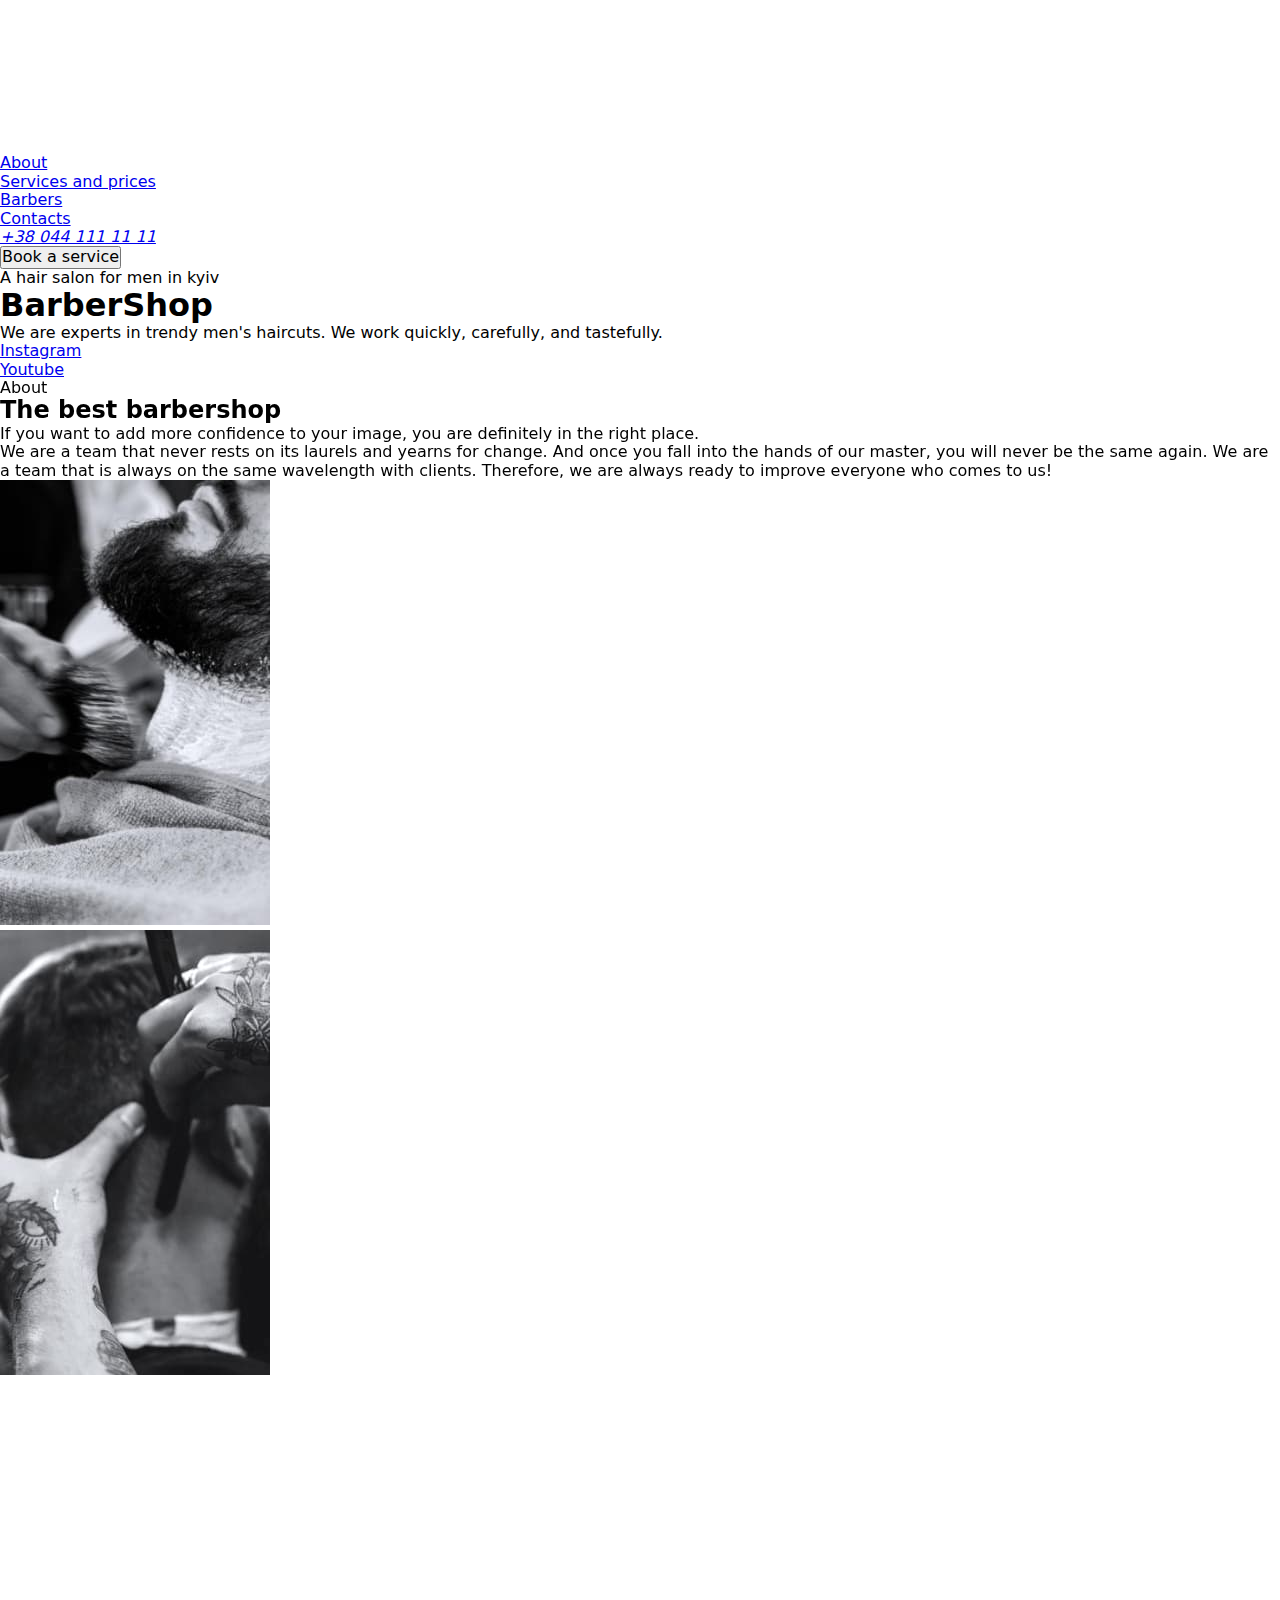
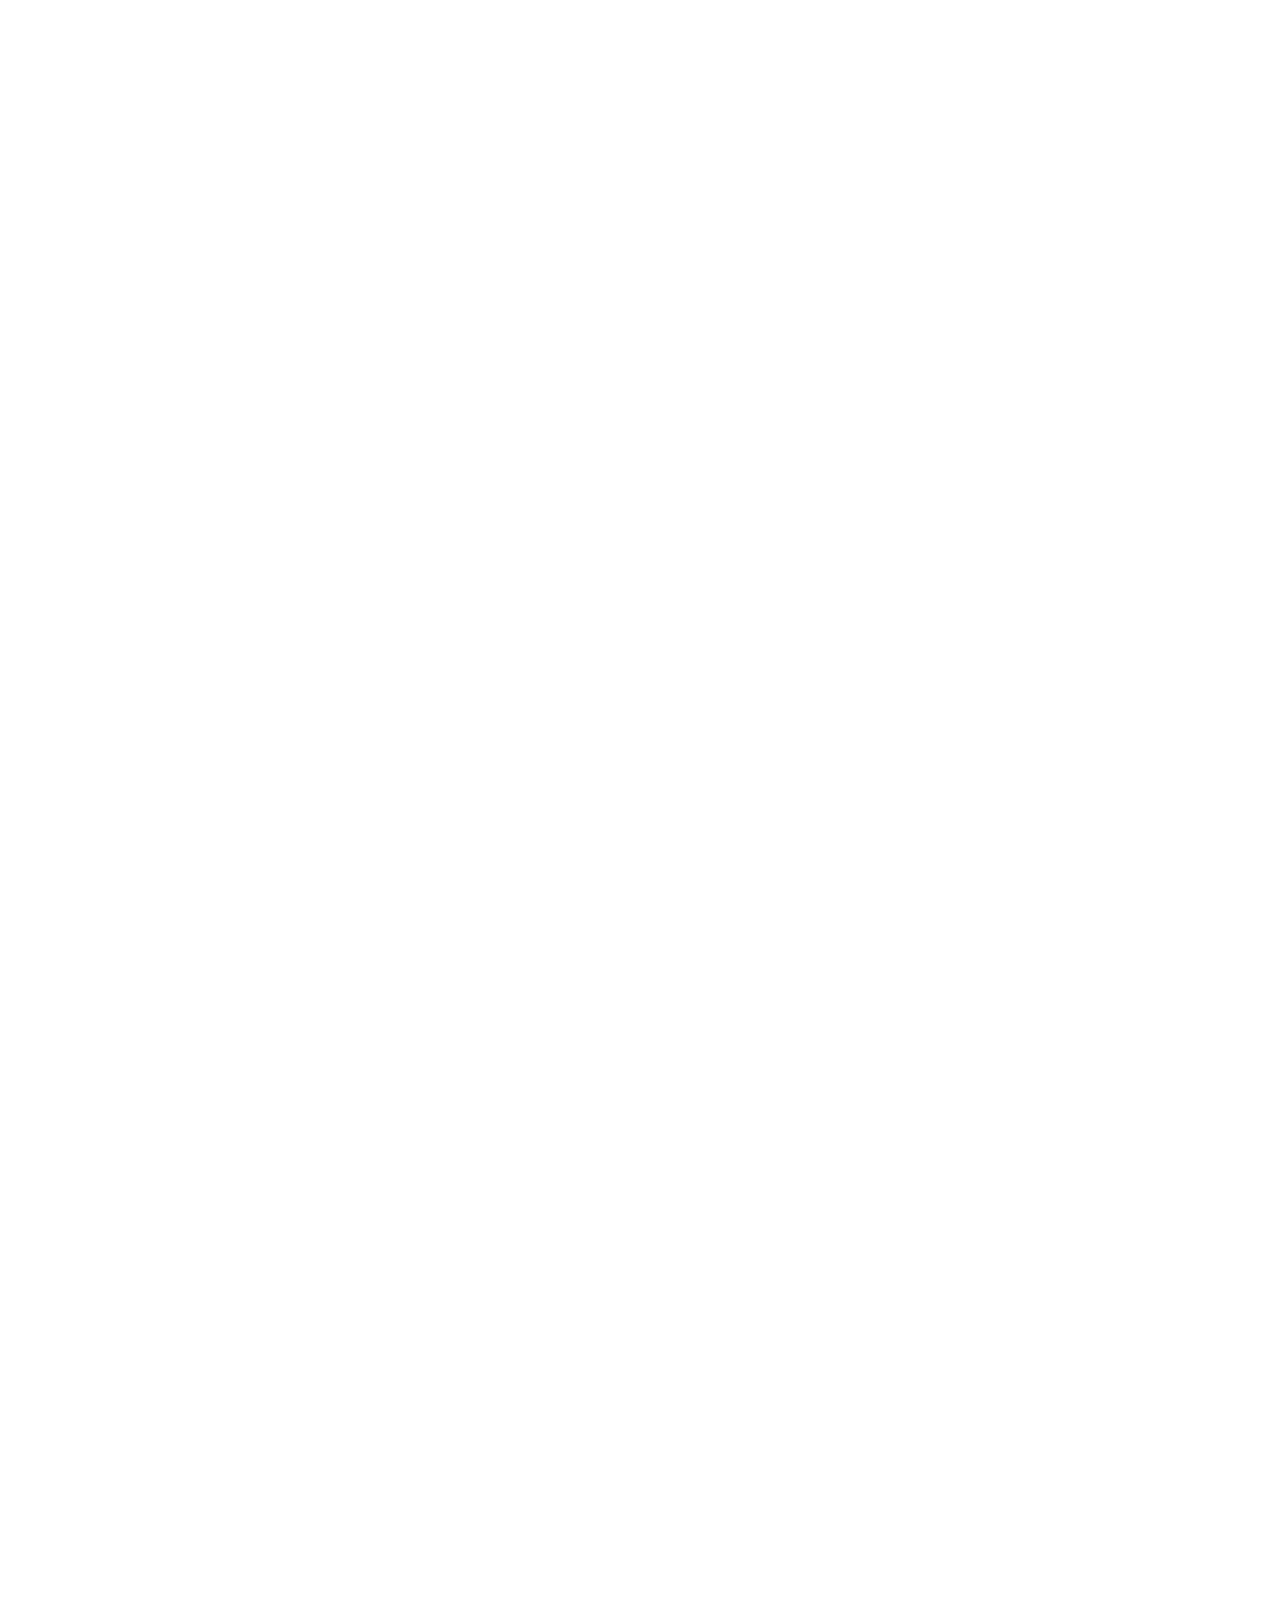
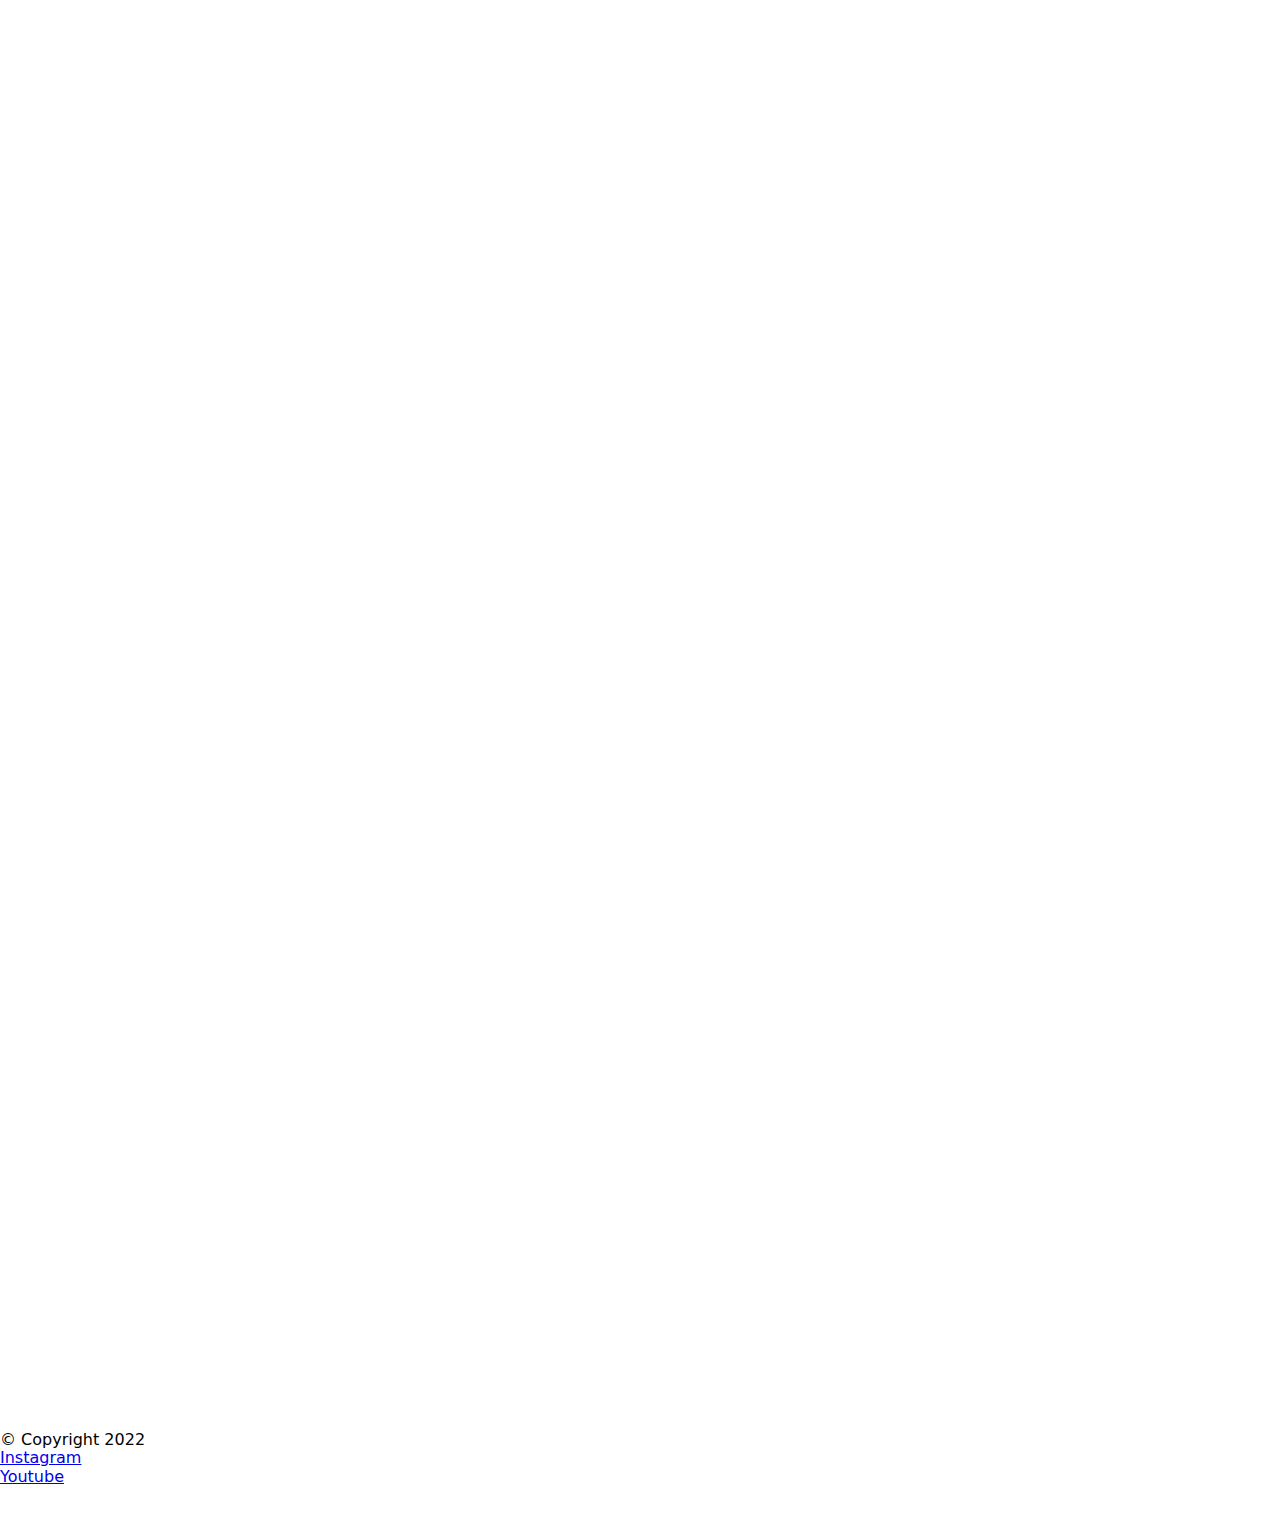
<file: index.html>
<!DOCTYPE html>
<html lang="en">
  <head>
    <meta charset="UTF-8" />
    <meta name="viewport" content="width=device-width, initial-scale=1.0" />
    <link rel="preconnect" href="https://fonts.googleapis.com" />
    <link rel="preconnect" href="https://fonts.gstatic.com" crossorigin />
    <link
      href="https://fonts.googleapis.com/css2?family=Open+Sans:ital,wdth,wght@0,75..100,300..800;1,75..100,300..800&family=Raleway:ital,wght@0,700;1,700&display=swap"
      rel="stylesheet"
    />
    <link rel="stylesheet" href="https://unpkg.com/aos@next/dist/aos.css" />
    <link
      rel="stylesheet"
      href="https://cdnjs.cloudflare.com/ajax/libs/modern-normalize/1.0.0/modern-normalize.min.css"
    />
    <link rel="stylesheet" href="./styles.css" />
    <title>Barbershop</title>
  </head>
  <body>
    <header class="header">
      <div class="container header-container">
        <nav class="header-nav">
          <a href="index.html" class="nav-logo">
            <img src="./icons/icons.svg#icon-logo" alt="logo" />
          </a>
          <ul class="nav-list">
            <li class="nav-item">
              <a class="nav-item-link" href="#about">About</a>
            </li>
            <li class="nav-item">
              <a class="nav-item-link" href="#service">Services and prices</a>
            </li>
            <li class="nav-item">
              <a class="nav-item-link" href="#barbers">Barbers</a>
            </li>
            <li class="nav-item">
              <a class="nav-item-link" href="#contacts">Contacts</a>
            </li>
          </ul>
        </nav>
        <address class="address">
          <a href="tel:380441111111" class="address-link">+38 044 111 11 11</a>
        </address>
        <button class="header-button" type="button">Book a service</button>
      </div>
    </header>
    <main>
      <!-- Hero section -->
      <section class="hero">
        <div class="container hero-container">
          <span class="eyebrow hero-eyebrow">A hair salon for men in kyiv</span>
          <h1 class="hero-heading">BarberShop</h1>
          <p class="caption hero-caption">
            We are experts in trendy men's haircuts. We work quickly, carefully,
            and tastefully.
          </p>
          <ul class="hero-list">
            <li class="hero-list-item">
              <a
                class="hero-list-item-link"
                href="https://www.instagram.com/"
                rel="noreferrer noopener"
                target="_blank"
                >Instagram</a
              >
            </li>
            <li class="hero-list-item">
              <a
                class="hero-list-item-link"
                href="https://www.youtube.com/"
                rel="noreferrer noopener"
                target="_blank"
                >Youtube</a
              >
            </li>
          </ul>
        </div>
      </section>
      <!-- About section -->
      <section data-aos="fade-up" class="about" id="about">
        <div class="container">
          <span class="eyebrow about-eyebrow">About</span>
          <h2 class="heading about-heading">The best barbershop</h2>
          <p class="caption about-caption">
            If you want to add more confidence to your image, you are definitely
            in the right place.
          </p>
          <p class="about-paragraph">
            We are a team that never rests on its laurels and yearns for change.
            And once you fall into the hands of our master, you will never be
            the same again. We are a team that is always on the same wavelength
            with clients. Therefore, we are always ready to improve everyone who
            comes to us!
          </p>
          <ul class="about-list">
            <li class="about-list-item">
              <img
                class="about-list-item-img"
                src="./images/about-01.jpg"
                alt="barber"
              />
            </li>
            <li class="about-list-item">
              <img
                class="about-list-item-img"
                src="./images/about-02.jpg"
                alt="barber"
              />
            </li>
          </ul>
        </div>
      </section>
      <!-- Service section -->
      <section data-aos="fade-up" class="service" id="service">
        <div class="container">
          <span class="eyebrow service-eyebrow"
            >Spend time in the company of the best craftsmen</span
          >
          <h2 class="heading service-heading">Services and Prices</h2>
          <ul class="service-list">
            <li class="service-list-item">Men's Haircut</li>
            <li class="service-list-item">Beard Trim</li>
            <li class="service-list-item">Mustache Trim</li>
            <li class="service-list-item">Straight Razor Shave</li>
          </ul>
          <ul class="service-list">
            <li class="service-list-item">Trainee Haircut</li>
            <li class="service-list-item">Buzz Cut</li>
            <li class="service-list-item">Kids Haircut (&lt; 12 y.o.)</li>
            <li class="service-list-item">Gray Coverage</li>
          </ul>
          <button class="service-button">Book a service</button>
        </div>
      </section>
      <!-- Awards section -->
      <section data-aos="fade-up" class="awards">
        <div class="container">
          <span class="eyebrow awards-eyebrow">Old school</span>
          <h2 class="heading awards-heading">Why do they come to us?</h2>
          <p class="caption awards-caption">
            Only good things are said about us. But it is better to see and feel
            1 time than to read 10 times.
          </p>
          <ul class="awards-list">
            <li class="awards-list-item">
              <h3 class="awards-list-item-heading">600</h3>
              <p class="awards-list-item-p">Satisfied Customers per Day</p>
            </li>
            <li class="awards-list-item">
              <h3 class="awards-list-item-heading">50</h3>
              <p class="awards-list-item-p">Satisfied Customers per Day</p>
            </li>
            <li class="awards-list-item">
              <h3 class="awards-list-item-heading">20</h3>
              <p class="awards-list-item-p">Satisfied Customers per Day</p>
            </li>
            <li class="awards-list-item">
              <h3 class="awards-list-item-heading">100</h3>
              <p class="awards-list-item-p">Satisfied Customers per Day</p>
            </li>
          </ul>
        </div>
      </section>
      <!-- Barbers section -->
      <section data-aos="fade-up" class="barbers" id="barbers">
        <div class="container">
          <span class="eyebrow barbers-eyebrow"
            >for true connoisseurs of the atmosphere</span
          >
          <h2 class="heading barbers-heading">Our Barbers</h2>
          <ul class="barbers-list">
            <li class="barbers-list-item">
              <img
                class="barbers-list-item-img"
                src="./images/barbers-01.jpg"
                alt="barber"
              />
              <h3 class="barbers-list-item-name">John Smith</h3>
              <p class="barbers-list-item-title">Extreme Barber</p>
            </li>
            <li class="barbers-list-item">
              <img
                class="barbers-list-item-img"
                src="./images/barbers-02.jpg"
                alt="barber"
              />
              <h3 class="barbers-list-item-name">Michele Doe</h3>
              <p class="barbers-list-item-title">Extreme Barber</p>
            </li>
            <li class="barbers-list-item">
              <img
                class="barbers-list-item-img"
                src="./images/barbers-03.jpg"
                alt="barber"
              />
              <h3 class="barbers-list-item-name">Alan Black</h3>
              <p class="barbers-list-item-title">Extreme Barber</p>
            </li>
          </ul>
        </div>
      </section>
      <!-- Gallery section -->
      <section data-aos="fade-up" class="gallery">
        <div class="container">
          <span class="eyebrow gallery-eyebrow"
            >In Latin, "barba" means "beard"</span
          >
          <h2 hidden>Gallery</h2>
          <ul class="gallery-list">
            <li class="gallery-list-item">
              <img
                class="gallery-list-item-img"
                src="./images/gallery-01.jpg"
                alt="barber"
              />
            </li>
            <li class="gallery-list-item">
              <img
                class="gallery-list-item-img"
                src="./images/gallery-02.jpg"
                alt="barber"
              />
            </li>
            <li class="gallery-list-item">
              <img
                class="gallery-list-item-img"
                src="./images/gallery-03.jpg"
                alt="barber"
              />
            </li>
            <li class="gallery-list-item">
              <img
                class="gallery-list-item-img"
                src="./images/gallery-04.jpg"
                alt="barber"
              />
            </li>
          </ul>
        </div>
      </section>
      <!-- Contacts section -->
      <section data-aos="fade-up" class="contacts" id="contacts">
        <div class="container">
          <h2 class="heading contacts-heading">Contacts</h2>
          <address class="contacts-address">
            <ul class="contacts-address-list">
              <li class="contacts-address-list-item">
                Main Street, 7A Kyiv, 08132
              </li>
              <li class="contacts-address-list-item">
                <a
                  class="contacts-address-list-item-link"
                  href="tel:380441111111"
                  >+38 044 111 11 11</a
                >
              </li>
              <li class="contacts-address-list-item">
                <a
                  class="contacts-address-list-item-link"
                  href="mailto:barbershop@email.com"
                  >barbershop@email.com</a
                >
              </li>
            </ul>
            <span class="contacts-address-span">Working hours</span>
            <p class="contacts-address-schedule">
              Daily from 9:00 AM till 22:00 PM
            </p>
          </address>
        </div>
      </section>
    </main>
    <footer class="footer">
      <div class="container">
        <span class="footer-copyright">&copy; Copyright 2022</span>
        <ul class="footer-list">
          <li class="footer-list-item">
            <a
              class="footer-list-item-link"
              href="https://www.instagram.com/"
              rel="noreferrer noopener"
              target="_blank"
              >Instagram</a
            >
          </li>
          <li class="footer-list-item">
            <a
              class="footer-list-item-link"
              href="https://www.youtube.com/"
              rel="noreferrer noopener"
              target="_blank"
              >Youtube</a
            >
          </li>
        </ul>
      </div>
    </footer>
    <script src="https://unpkg.com/aos@next/dist/aos.js"></script>
    <script>
      AOS.init();
    </script>
  </body>
</html>
</file>
<file: styles.css>
*,
*::before,
*::after {
  box-sizing: border-box;
}

* {
  margin: 0;
  padding: 0;
}

ul,
ol {
  list-style: none;
}

:root {
  --white: #ffffff;
  --light-gray-op: #999da4bd;
  --light-gray: #9da4bd;
  --medium-gray: #555555;
  --dark-gray: #303030;
  --black: #000000;
  --orange: #ff6c00;

  --raleway: "Raleway", sans-serif;
  --open-sans: "Open Sans", sans-serif;
}
</file>
